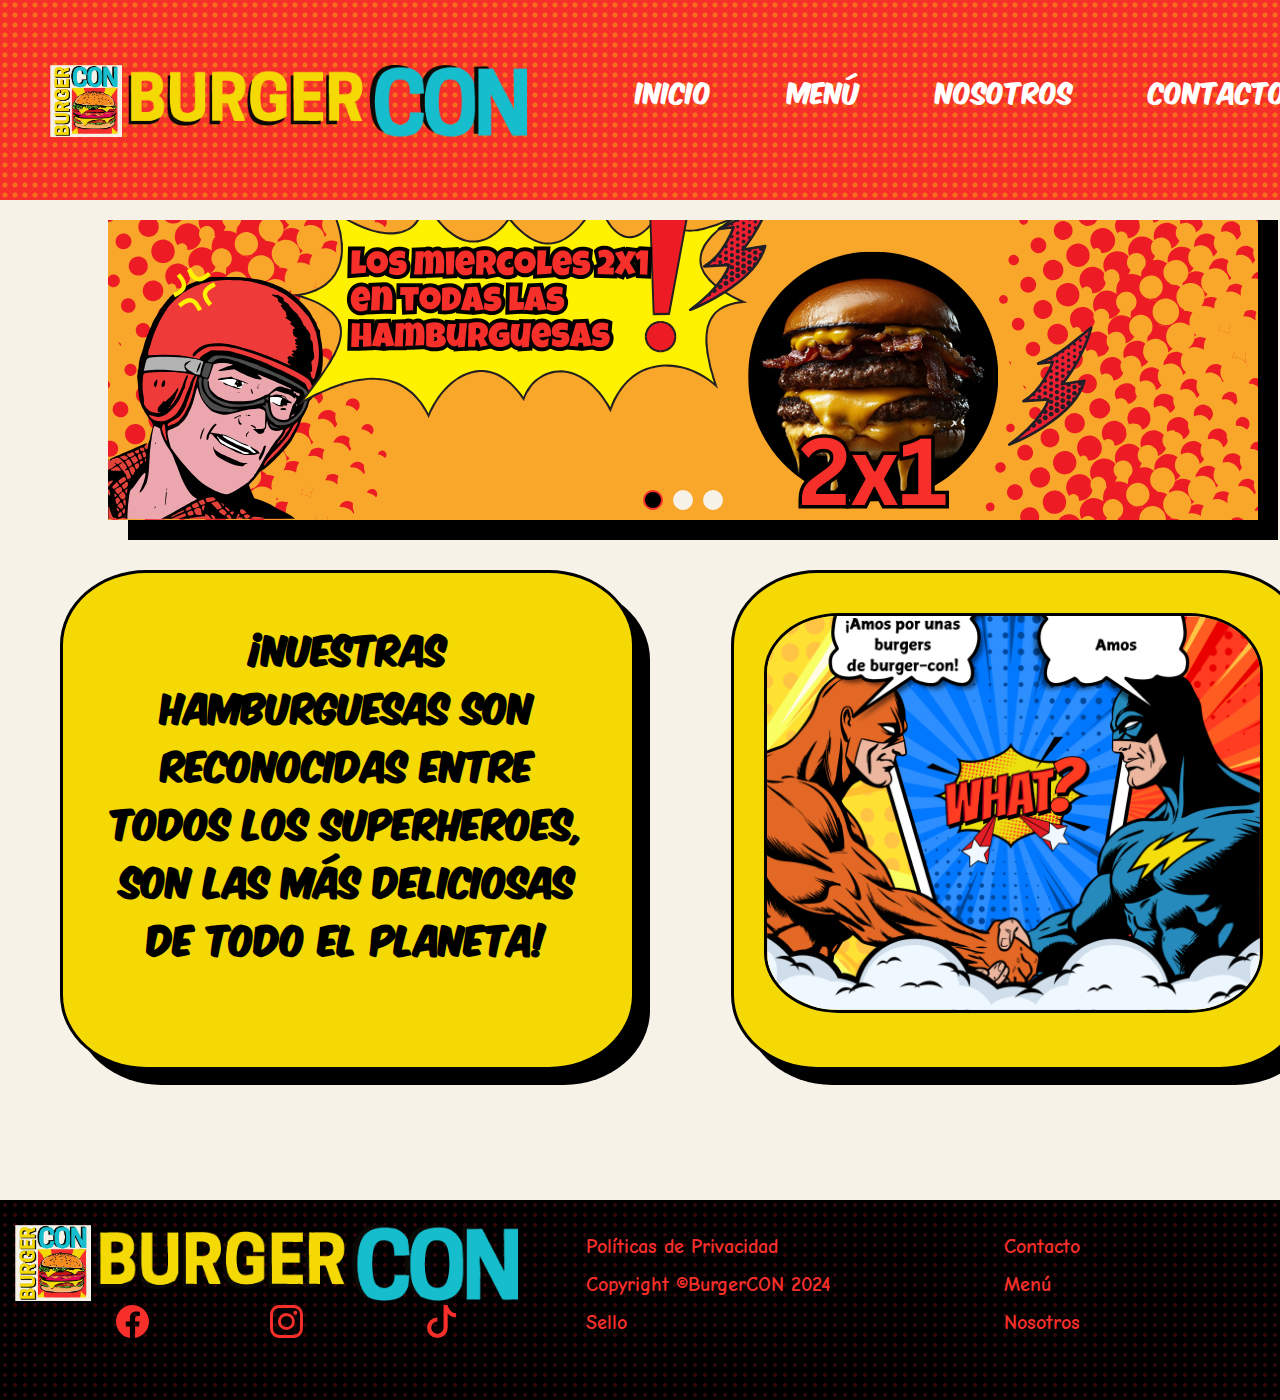
<file: index.html>
<!DOCTYPE html>
<html lang="es">

<head>
    <meta charset="UTF-8">
    <meta name="viewport" content="width=device-width, initial-scale=1.0">
    <title>Document</title>

    <link rel="stylesheet" href="css/headFoot_style.css">
    <link rel="stylesheet" href="css/textos.css">
    <link rel="stylesheet" href="css/inicioStyle.css">
</head>

<body>
    <header>
        <!-- Logos -->
        <div class="header_col1" id="top">
            <a href="#"> <!-- Aqui va la direccion a la pagina de inicio -->
                <div class="imagen">
                    <img src="imgs_genericas/imagotipo.png" alt="ImagotipoBC">
                    <img src="imgs_genericas/logotipoBC.png" alt="logotipoBC">
                </div>
            </a>
        </div>

        <!-- Barra de navegacion -->
        <nav class=" header_col2">
            <ul class="menu_nav">
                <li><a href="index.html">Inicio</a></li>
                <li><a href="menu.html">Menú</a></li>
                <li><a href="nosotros.html">Nosotros</a></li>
                <li><a href="contacto.html">Contacto</a></li>
            </ul>
        </nav>
    </header>

    <section>
        <div class="banner">
            <div class="slider">
                <input type="radio" name="slider" id="slide1" checked>
                <input type="radio" name="slider" id="slide2">
                <input type="radio" name="slider" id="slide3">
    
                <div class="slides">
                    <div class="slide slide1">
                        <img src="img/baner1.png" alt="Imagen 1">
                    </div>
                    <div class="slide slide2">
                        <img src="img/baner2.png" alt="Imagen 2">
                    </div>
                    <div class="slide slide3">
                        <img src="img/baner3.png" alt="Imagen 3">
                    </div>
                </div>
    
                <div class="nav">
                    <label for="slide1"></label>
                    <label for="slide2"></label>
                    <label for="slide3"></label>
                </div>
            </div>
        </div>

        
        <div class="informacion">
            <h2>¡Nuestras hamburguesas son reconocidas entre todos los Superheroes, son las más deliciosas de todo el
                planeta!</h2>
        </div>
        <div class="imgdia">
            <img class="img1" src="img/heroes.png" height="400">
        </div>
    
    </section>



<!-- Footer -->
    <footer>
        <!-- Logo e iconos -->
        <div class="footer_col1">
            <a href="#top"> <!-- te lleva a la cabeza de la pagina -->
                    <div class="sublogo">
                        <img src="imgs_genericas/imagotipo.png" alt="ImagotipoBC">
                        <img src="imgs_genericas/logotipoBC.png" alt="logotipoBC">
                    </div>
            </a>
            
            <div class="iconos"> <!-- redes sociales -->
                <ul>
                    <li><a href="#"><img src="imgs_genericas/facebook.svg" alt="Facebook"></a></li>
                    <li><a href="#"><img src="imgs_genericas/instagram.svg" alt="Instagram"></a></li>
                    <li><a href="#"><img src="imgs_genericas/tiktok.svg" alt="TikTok"></a></li>
                </ul>
            </div>
        </div>

        <!-- Avisos legales y de privacidad -->
        <div class="footer_cols">
            <ul>
                <li><a href="#">Políticas de Privacidad</a></li>
                <li><a href="#">Copyright ©BurgerCON 2024</a></li>
                <li><a href="#">Sello</a></li>
            </ul>
        </div>

        <!-- Exploracion interna -->
        <div class="footer_cols">
            <ul>
                <li><a href="contacto.html">Contacto</a></li>
                <li><a href="menu.html">Menú</a></li>
                <li><a href="nosotros.html">Nosotros</a></li>
            </ul>
        </div>
    </footer>
</body>

</html>
</file>
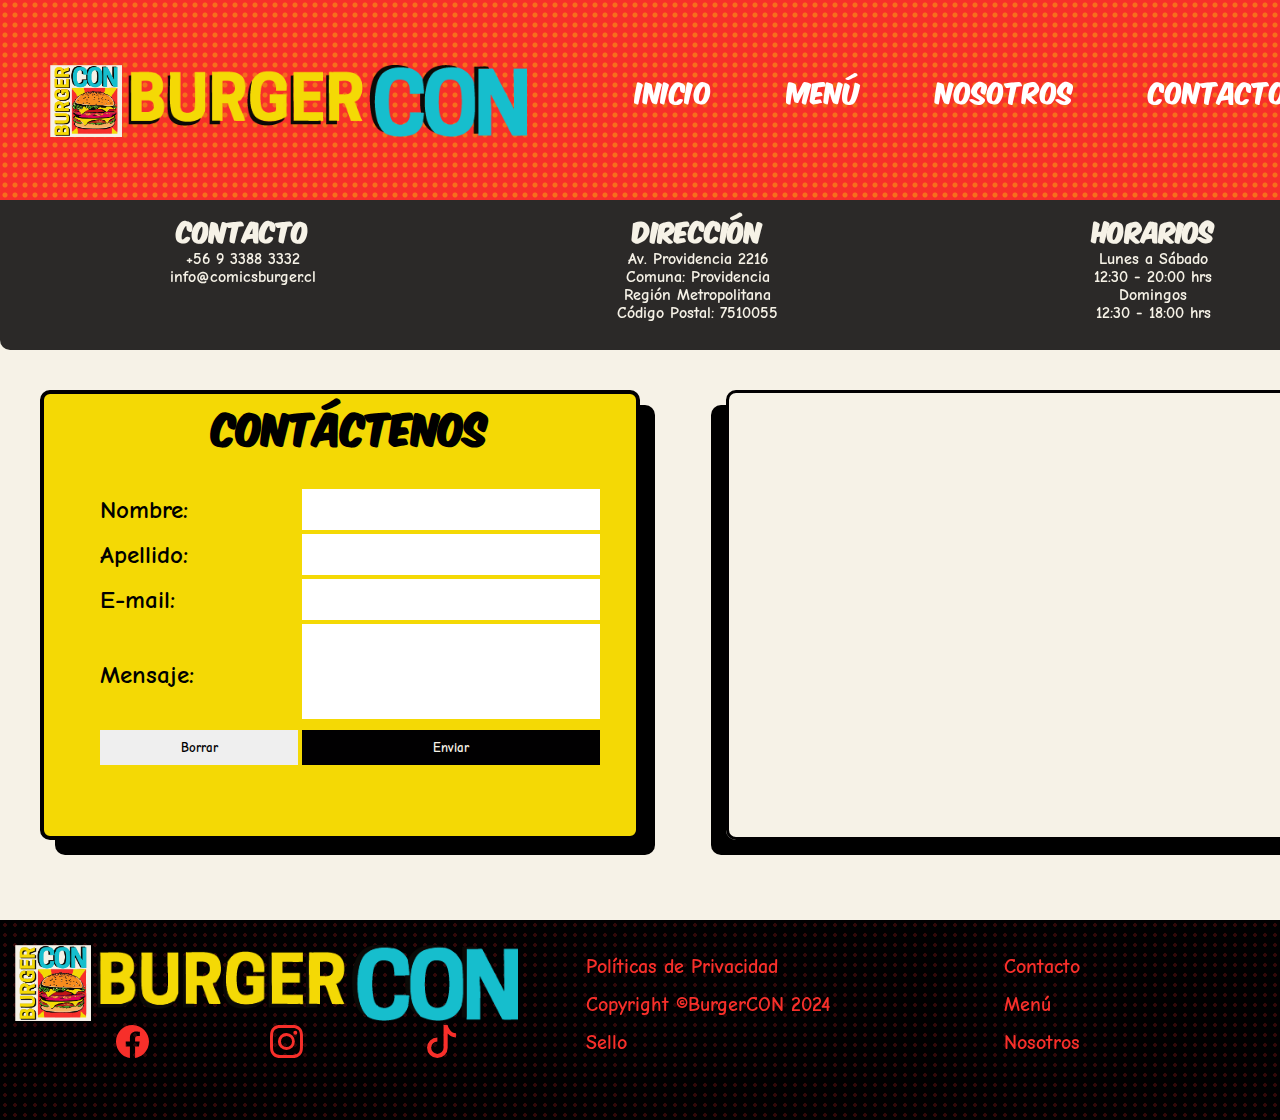
<file: contacto.html>
<!DOCTYPE html>
<html lang="es">

<head>
    <meta charset="UTF-8">
    <meta name="viewport" content="width=device-width, initial-scale=1.0">
    <title>Document</title>

    <link rel="stylesheet" href="css/textos.css">
    <link rel="stylesheet" href="css/headFoot_style.css">
    <link rel="stylesheet" href="css/formularioStyle.css">
</head>

<body>
    <header>
        <!-- Logos -->
        <div class="header_col1" id="top">
            <a href="#"> <!-- Aqui va la direccion a la pagina de inicio -->
                <div class="imagen">
                    <img src="imgs_genericas/imagotipo.png" alt="ImagotipoBC">
                    <img src="imgs_genericas/logotipoBC.png" alt="logotipoBC">
                </div>
            </a>
        </div>

        <!-- Barra de navegacion -->
        <nav class=" header_col2">
            <ul class="menu_nav">
                <li><a href="index.html">Inicio</a></li>
                <li><a href="menu.html">Menú</a></li>
                <li><a href="nosotros.html">Nosotros</a></li>
                <li><a href="contacto.html">Contacto</a></li>
            </ul>
        </nav>
    </header>


    <section>
        <div class="top_info">
            <div class="contact-info">
                <div class="columna">
                    <h2>Contacto</h2>
                    <p> +56 9 3388 3332</p>
                    <p> info@comicsburger.cl</p>
                </div>
                <div class="columna">
                    <h2>Dirección</h2>
                    <p>Av. Providencia 2216</p>
                    <p>Comuna: Providencia</p>
                    <p>Región Metropolitana</p>
                    <p>Código Postal: 7510055</p>
                </div>
                <div class="columna">
                    <h2>Horarios</h2>
                    <p>Lunes a Sábado</p>
                    <p>12:30 - 20:00 hrs</p>
                    <p>Domingos</p>
                    <p>12:30 - 18:00 hrs</p>
                </div>
            </div>
        </div>


        <div class="form_container">
            <div class="formulario">

                <form action="#" method="post">
                    <table>
                        <center><h2>Contáctenos</h2></center>
                        <br>
                        <!-- <tr><td colspan="2">Contáctenos</td></tr>-->
                        <tr>
                            <td class="iz">
                                <label for="name">Nombre:</label>
                            </td><!-- Son las columnas -->
                            <td class="der">
                                <input type="text" id="name" name="nombre">
                            </td>
                        </tr> <!-- son los renglones -->
                        <tr>
                            <td class="iz">
                                <label for="last">Apellido:</label>
                            </td>
                            <td class="der">
                                <input type="text" id="last" name="apellido">
                            </td>
                        </tr>
                        <tr>
                            <td class="iz">
                                <label for="e-mail">E-mail:</label>
                            </td>
                            <td class="der">
                                <input type="email" id="e-mail" name="correo">
                            </td>
                        </tr>
                        <tr>
                            <td class="iz">
                                <label for="mensaje">Mensaje:</label>
                            </td>
                            <td class="der">
                                <textarea name="mensaje" id="mensaje" cols="30" rows="5"></textarea>
                            </td>
                        </tr>
                        <tr>
                            <td class="iz"><input type="reset" value="Borrar"></td>
                            <td class="der"><input type="submit" value="Enviar"></td>
                        </tr>
                
                    </table>
                </form>
            </div>


            <div class="mapa">
                <iframe
                    src="https://www.google.com/maps/embed?pb=!1m18!1m12!1m3!1d108627.00139923755!2d-106.56481790273438!3d31.69967090000001!2m3!1f0!2f0!3f0!3m2!1i1024!2i768!4f13.1!3m3!1m2!1s0x86e75d52c6e58c7f%3A0x381fa713fcf41d3a!2sCarl&#39;s%20Jr.%20Ejercito%20Nacional!5e0!3m2!1ses-419!2smx!4v1732087366095!5m2!1ses-419!2smx"
                    style="border:0;" allowfullscreen="" loading="lazy"
                    referrerpolicy="no-referrer-when-downgrade"></iframe>
            </div>
        </div>
    </section>





    <!-- Footer -->
    <footer>
        <!-- Logo e iconos -->
        <div class="footer_col1">
            <a href="#top"> <!-- te lleva a la cabeza de la pagina -->
                <div class="sublogo">
                    <img src="imgs_genericas/imagotipo.png" alt="ImagotipoBC">
                    <img src="imgs_genericas/logotipoBC.png" alt="logotipoBC">
                </div>
            </a>

            <div class="iconos"> <!-- redes sociales -->
                <ul>
                    <li><a href="#"><img src="imgs_genericas/facebook.svg" alt="Facebook"></a></li>
                    <li><a href="#"><img src="imgs_genericas/instagram.svg" alt="Instagram"></a></li>
                    <li><a href="#"><img src="imgs_genericas/tiktok.svg" alt="TikTok"></a></li>
                </ul>
            </div>
        </div>

        <!-- Avisos legales y de privacidad -->
        <div class="footer_cols">
            <ul>
                <li><a href="#">Políticas de Privacidad</a></li>
                <li><a href="#">Copyright ©BurgerCON 2024</a></li>
                <li><a href="#">Sello</a></li>
            </ul>
        </div>
        
        <!-- Exploracion interna -->
        <div class="footer_cols">
            <ul>
                <li><a href="contacto.html">Contacto</a></li>
                <li><a href="menu.html">Menú</a></li>
                <li><a href="nosotros.html">Nosotros</a></li>
            </ul>
        </div>
    </footer>
</body>

</html>
</file>
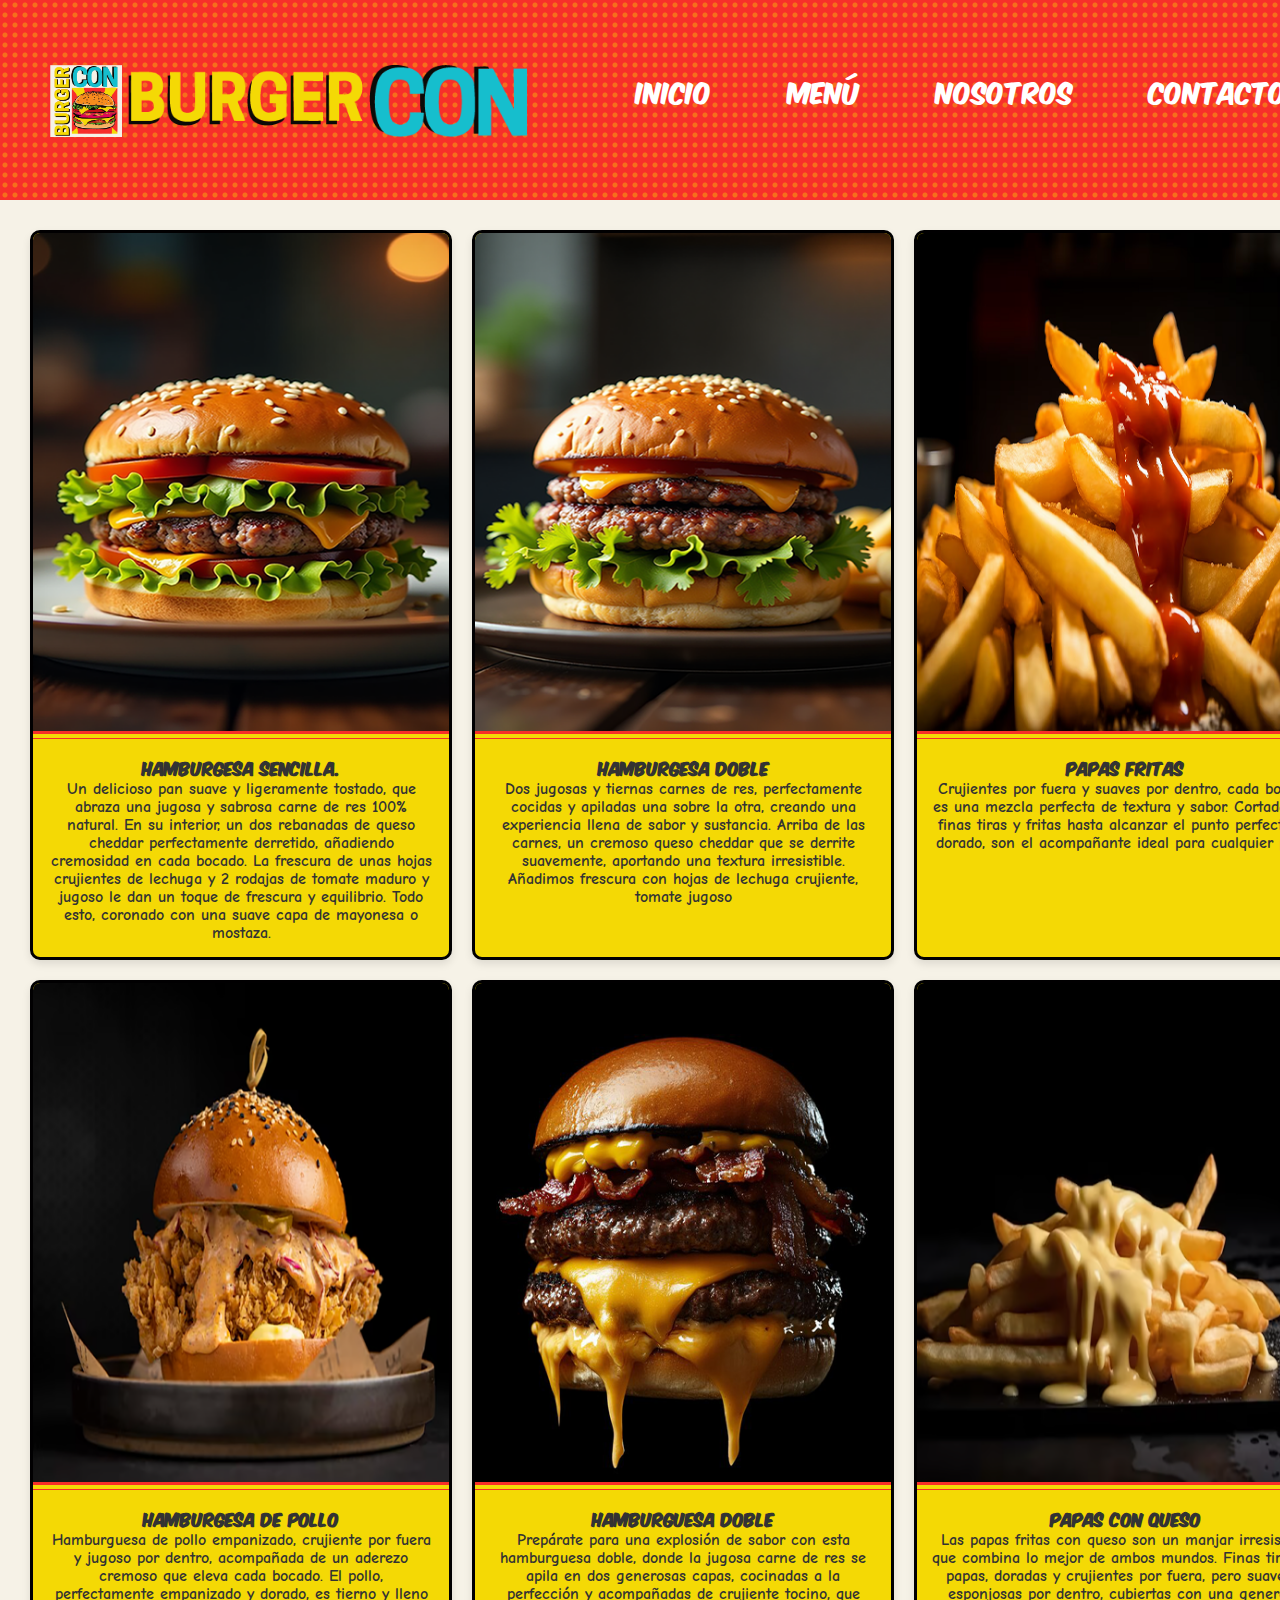
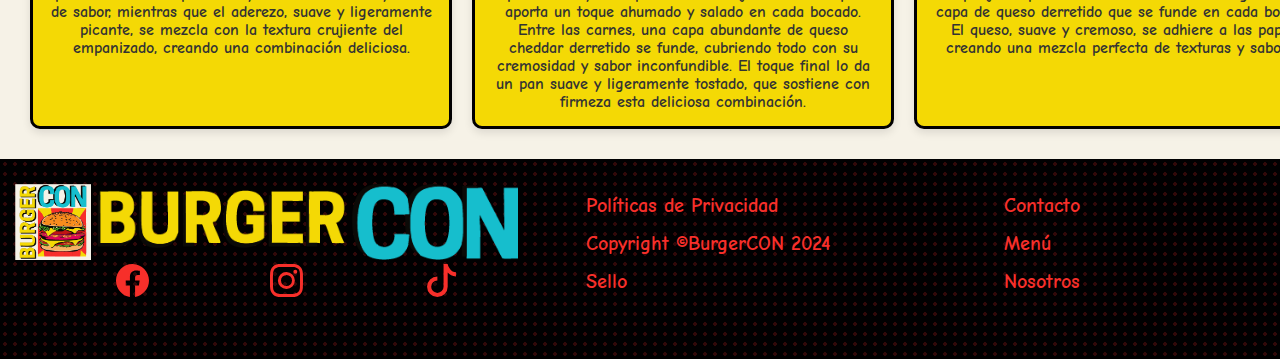
<file: menu.html>
<!DOCTYPE html>
<html lang="es">

<head>
    <meta charset="UTF-8">
    <meta name="viewport" content="width=device-width, initial-scale=1.0">
    <title>Document</title>

    <link rel="stylesheet" href="css/textos.css">
    <link rel="stylesheet" href="css/headFoot_style.css">
</head>

<body>
    <header>
        <!-- Logos -->
        <div class="header_col1" id="top">
            <a href="#"> <!-- Aqui va la direccion a la pagina de inicio -->
                <div class="imagen">
                    <img src="imgs_genericas/imagotipo.png" alt="ImagotipoBC">
                    <img src="imgs_genericas/logotipoBC.png" alt="logotipoBC">
                </div>
            </a>
        </div>

        <!-- Barra de navegacion -->
        <nav class=" header_col2">
            <ul class="menu_nav">
                <li><a href="index.html">Inicio</a></li>
                <li><a href="menu.html">Menú</a></li>
                <li><a href="nosotros.html">Nosotros</a></li>
                <li><a href="contacto.html">Contacto</a></li>
            </ul>
        </nav>
    </header>




    <!-- Sección de Galería con 7 fotos y descripciones -->
    <section class="gallery">
        <div class="photo-item">
            <img src="Menu/hamburgesa1.png" alt="Descripción de la foto 1">
            <p> <strong>Hamburgesa sencilla.</strong> <br>
                Un delicioso pan suave y ligeramente tostado, que abraza una jugosa y sabrosa carne de res 100% natural.
                En su interior, un dos rebanadas de queso cheddar perfectamente derretido, añadiendo cremosidad en cada
                bocado.
                La frescura de unas hojas crujientes de lechuga y 2 rodajas de tomate maduro y jugoso le dan un toque
                de frescura y equilibrio. Todo esto, coronado con una suave capa de mayonesa o mostaza.
            </p>
        </div>
        <div class="photo-item">
            <img src="Menu/hamburgesa 2.png" alt="Descripción de la foto 2">
            <p><strong> Hamburgesa doble </strong> <br>
                Dos jugosas y tiernas carnes de res, perfectamente cocidas y apiladas una sobre la otra, creando una
                experiencia llena de sabor y sustancia. Arriba de las carnes, un cremoso queso cheddar que se derrite
                suavemente, aportando una textura irresistible. Añadimos frescura con hojas de lechuga crujiente, tomate
                jugoso</p>
        </div>
        <div class="photo-item">
            <img src="Menu/papas.png" alt="Descripción de la foto 3">
            <p><strong>Papas fritas </strong> <br>
                Crujientes por fuera y suaves por dentro, cada bocado es una mezcla perfecta de textura y sabor.
                Cortadas en finas tiras y fritas hasta alcanzar el punto perfecto de dorado, son el acompañante ideal
                para cualquier plato.</p>
        </div>
        <div class="photo-item">
            <img src="Menu/hamburgesa 5.png.png" alt="Descripción de la foto 4">
            <p><strong>Hamburgesa de pollo</strong> <br>
                Hamburguesa de pollo empanizado, crujiente por fuera y jugoso por dentro, acompañada de un aderezo
                cremoso que eleva cada bocado. El pollo, perfectamente empanizado y dorado, es tierno y lleno de sabor,
                mientras que el aderezo, suave y ligeramente picante, se mezcla con la textura crujiente del empanizado,
                creando una combinación deliciosa. </p>
        </div>
        <div class="photo-item">
            <img src="Menu/hamburgesa 4.png" alt="Descripción de la foto 5">
            <p><strong>Hamburguesa doble</strong> <br>
                Prepárate para una explosión de sabor con esta hamburguesa doble, donde la jugosa carne de res se apila
                en dos generosas capas, cocinadas a la perfección y acompañadas de crujiente tocino, que aporta un toque
                ahumado y salado en cada bocado. Entre las carnes, una capa abundante de queso cheddar derretido se
                funde, cubriendo todo con su cremosidad y sabor inconfundible. El toque final lo da un pan suave y
                ligeramente tostado, que sostiene con firmeza esta deliciosa combinación.</p>
        </div>
        <div class="photo-item">
            <img src="Menu/papas con queso.png" alt="Descripción de la foto 6">
            <p> <strong>Papas con queso</strong> <br>
                Las papas fritas con queso son un manjar irresistible que combina lo mejor de ambos mundos. Finas tiras
                de papas, doradas y crujientes por fuera, pero suaves y esponjosas por dentro, cubiertas con una
                generosa capa de queso derretido que se funde en cada bocado. El queso, suave y cremoso, se adhiere a
                las papas, creando una mezcla perfecta de texturas y sabores. </p>
        </div>

    </section>



    <!-- Footer -->
    <footer>
        <!-- Logo e iconos -->
        <div class="footer_col1">
            <a href="#top"> <!-- te lleva a la cabeza de la pagina -->
                <div class="sublogo">
                    <img src="imgs_genericas/imagotipo.png" alt="ImagotipoBC">
                    <img src="imgs_genericas/logotipoBC.png" alt="logotipoBC">
                </div>
            </a>

            <div class="iconos"> <!-- redes sociales -->
                <ul>
                    <li><a href="#"><img src="imgs_genericas/facebook.svg" alt="Facebook"></a></li>
                    <li><a href="#"><img src="imgs_genericas/instagram.svg" alt="Instagram"></a></li>
                    <li><a href="#"><img src="imgs_genericas/tiktok.svg" alt="TikTok"></a></li>
                </ul>
            </div>
        </div>

        <!-- Avisos legales y de privacidad -->
        <div class="footer_cols">
            <ul>
                <li><a href="#">Políticas de Privacidad</a></li>
                <li><a href="#">Copyright ©BurgerCON 2024</a></li>
                <li><a href="#">Sello</a></li>
            </ul>
        </div>

        <!-- Exploracion interna -->
        <div class="footer_cols">
            <ul>
                <li><a href="contacto.html">Contacto</a></li>
                <li><a href="menu.html">Menú</a></li>
                <li><a href="nosotros.html">Nosotros</a></li>
            </ul>
        </div>
    </footer>
</body>

</html>
</file>
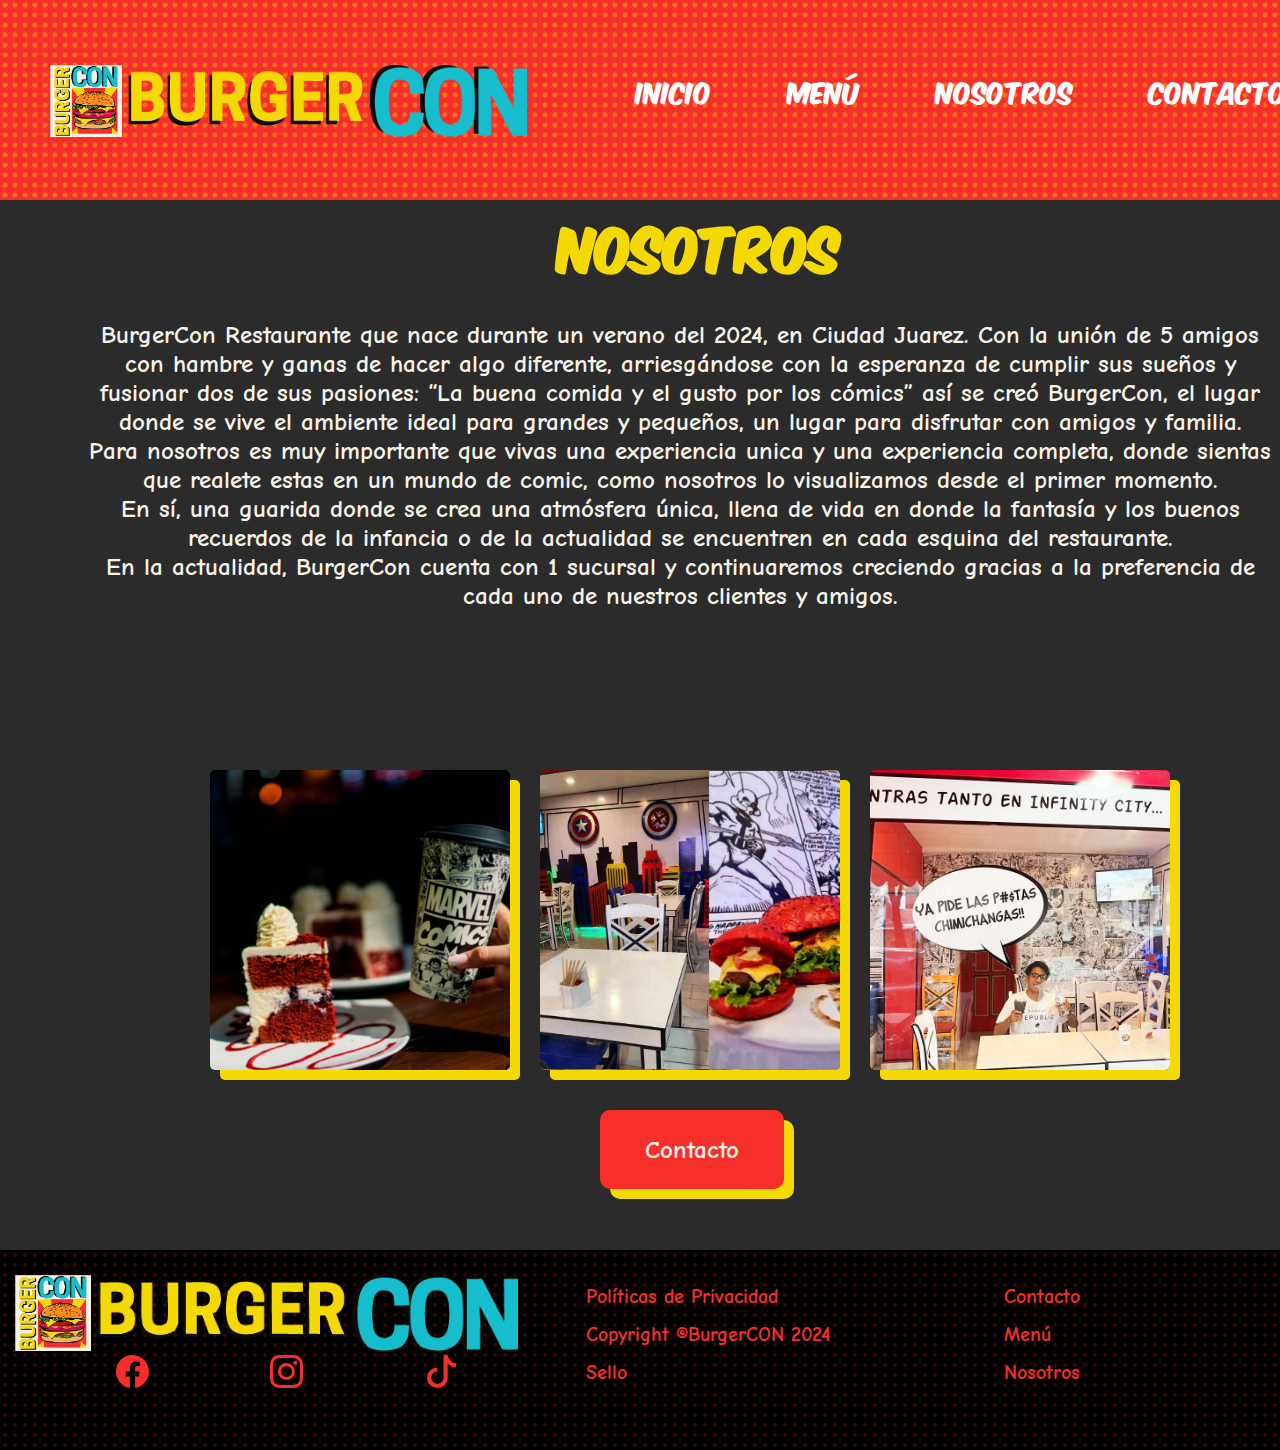
<file: nosotros.html>
<!DOCTYPE html>
<html lang="es">

<head>
    <meta charset="UTF-8">
    <meta name="viewport" content="width=device-width, initial-scale=1.0">
    <title>Document</title>

    <link rel="stylesheet" href="css/textos.css">
    <link rel="stylesheet" href="css/headFoot_style.css">
    <link rel="stylesheet" href="css/NosotrosEstilo.css">
</head>

<body>
    <header>
        <!-- Logos -->
        <div class="header_col1" id="top">
            <a href="#"> <!-- Aqui va la direccion a la pagina de inicio -->
                <div class="imagen">
                    <img src="imgs_genericas/imagotipo.png" alt="ImagotipoBC">
                    <img src="imgs_genericas/logotipoBC.png" alt="logotipoBC">
                </div>
            </a>
        </div>

        <!-- Barra de navegacion -->
        <nav class=" header_col2">
            <ul class="menu_nav">
                <li><a href="index.html">Inicio</a></li>
                <li><a href="menu.html">Menú</a></li>
                <li><a href="nosotros.html">Nosotros</a></li>
                <li><a href="contacto.html">Contacto</a></li>
            </ul>
        </nav>
    </header>




    <section class="nosotros_container">
        <div class="seccion">
            <div class="nosotros">
                <div class="titulo">
                    <h2>NOSOTROS</h2>
                </div>
                <div class="texto">
                    <p>BurgerCon Restaurante que nace durante un verano del 2024, en Ciudad Juarez. Con la unión de 5 amigos
                        con
                        hambre y ganas de hacer algo diferente, arriesgándose con la esperanza de cumplir sus sueños y
                        fusionar dos
                        de sus pasiones: “La buena comida y el gusto por los cómics” así se creó BurgerCon, el lugar donde
                        se vive el
                        ambiente ideal para grandes y pequeños, un lugar para disfrutar con amigos y familia.</p>
    
                    <p>Para nosotros es muy importante que vivas una experiencia unica y una experiencia completa, donde
                        sientas que realete estas en un mundo de comic, como nosotros lo visualizamos desde el primer
                        momento.</p>
    
                    <p>En sí, una guarida donde se crea una atmósfera única, llena de vida en donde la fantasía y los
                        buenos
                        recuerdos de la infancia o de la actualidad se encuentren en cada esquina del restaurante.</p>
    
                    <p>En la actualidad, BurgerCon cuenta con 1 sucursal y continuaremos creciendo gracias
                        a la preferencia de cada uno de nuestros clientes y amigos.</p>
                </div>
                <div class="imagenes-container">
                    <img src="img/imagen 1.png" alt="Imagen 1" class="imagenN">
                    <img src="img/imagen 2.jpg" alt="Imagen 2" class="imagenN">
                    <img src="img/iamgen3.jpg" alt="Imagen 3" class="imagenN">
                </div>
    
    
            </div>
    
            <a href="contacto.html" class="boton">Contacto</a>
    
        </div>
        </div>
    </section>
    


<!-- Footer -->
    <footer>
        <!-- Logo e iconos -->
        <div class="footer_col1">
            <a href="#top"> <!-- te lleva a la cabeza de la pagina -->
                    <div class="sublogo">
                        <img src="imgs_genericas/imagotipo.png" alt="ImagotipoBC">
                        <img src="imgs_genericas/logotipoBC.png" alt="logotipoBC">
                    </div>
            </a>
            
            <div class="iconos"> <!-- redes sociales -->
                <ul>
                    <li><a href="#"><img src="imgs_genericas/facebook.svg" alt="Facebook"></a></li>
                    <li><a href="#"><img src="imgs_genericas/instagram.svg" alt="Instagram"></a></li>
                    <li><a href="#"><img src="imgs_genericas/tiktok.svg" alt="TikTok"></a></li>
                </ul>
            </div>
        </div>

        <!-- Avisos legales y de privacidad -->
        <div class="footer_cols">
            <ul>
                <li><a href="#">Políticas de Privacidad</a></li>
                <li><a href="#">Copyright ©BurgerCON 2024</a></li>
                <li><a href="#">Sello</a></li>
            </ul>
        </div>
        
        <!-- Exploracion interna -->
        <div class="footer_cols">
            <ul>
                <li><a href="contacto.html">Contacto</a></li>
                <li><a href="menu.html">Menú</a></li>
                <li><a href="nosotros.html">Nosotros</a></li>
            </ul>
        </div>
    </footer>
</body>

</html>
</file>
<file: css/headFoot_style.css>
*{
    box-sizing: border-box;
    margin: 0 auto;
}
/*Animacion para barra de navegacion*/
@keyframes boom {
    0%{padding: 40px;border-radius: 8px;}
    75%{padding: 55px;border-radius: 15px;}
    100%{padding: 50px;border-radius: 10px;}
}


header{
    background-color: #F72F2A;
    width: 1366px;
    height: 200px;
    padding: 30px;

    display: flex;
    justify-items: center;

    background-image: radial-gradient(circle, #f4d80560 2px, transparent 3px);
    background-size: 10px 10px; /* Tamaño del patrón */
}

header .header_col1{
    width: 514px;
    height: 150px;
    padding: 10px;
    
    display: flex;
    align-items: center;
}
header .header_col2{
    width: 786px;
    height: 150px;
    padding: 10px;

}

/*barra de navegacion integrada al header*/
nav ul{
    width: auto;
    height: 100px;
    display: flex;
    justify-content: space-evenly;
    align-items: center;
    list-style: none;
    
}


nav ul a{
    color: white;
    height: 50px;
    width: 125px;
    padding: 30px;
    font-size: 25px;
    text-align: center;
    text-decoration: none;
    transition: .6s;

    font-family: AcmeComic;
    
}


nav ul a:hover{
    animation: boom .5s ;
    animation-fill-mode: forwards;
    background-color:#f6f2e7;
    /*background-color: #16BFCC;*/
    color: #010001;
    border: #010001 3px solid ;
}

header .imagen{
    height: 80px;
}

.imagen img{
    height: 90%;
}
header a{
    text-decoration: none;
}

section{
    background-color: #f6f2e7;
}


/*ELEMENTOS FOOTER*/
footer{
    
    background-color: #010001;
    width: 1366px;
    height: 200px;
    padding: 10px;

    display: flex;
    align-items: center;

    background-image: radial-gradient(circle, #f72d2a30 2px, transparent 1px);
    background-size: 10px 10px; /* Tamaño del patrón */
}

footer .footer_col1{ /*footer columna con logo e iconos*/
    width: 504px;
    height: 150px;
    margin-left: 5px;
}

.footer_col1 .sublogo{
    width: 504px;
    height: 80px;
}

.sublogo img{
    height: 95%;
}


.footer_col1 .iconos{
    width: 504px;
    height: 55px;
}

.iconos ul{
    height: 55px;
    display: flex;
    justify-content: space-evenly;
    align-items: center;
    list-style: none;
}
.iconos ul li{
    height: 55px;
}

.iconos li img{
    height: 60%;
}



footer .footer_cols{ /*footer con links y avisos*/
    width: 410px;
    height: 150px;
    margin-left: 5px;
    padding: 10px;
}

.footer_cols ul{
    list-style: none;
}

.footer_cols li{
    padding-bottom: 15px;
}

.footer_cols a{
    padding: 10px;
    text-decoration: none;
    color: #F72F2A;
    font-size: 20px;

    transition: .5s;
}
.footer_cols a:hover{
    color: #010001;
    background-color:aliceblue;
    border-radius: 10px;
}

footer a{
    text-decoration: none;
}




/* Estilos para la galería */
.gallery {
    width: 1366px; /* Ancho de 1366px */
   
    display: grid;
    grid-template-columns: repeat(3, 1fr); /* 3 columnas por fila */
    gap: 20px;
    padding: 30px;
    background-color: #f6f2e7;

}

.photo-item {
    text-align: center;
    background-color: #f4d905;
    border-radius: 10px;
    box-shadow: 0 4px 8px rgba(0, 0, 0, 0.1);
    overflow: hidden;
    border: #010001 3px solid;
}

.photo-item img {
    border-bottom: 3px solid #F72F2A; /* Alineamos con el color del header */
    width: 100%;
}

.photo-item p {
    padding: 15px;
    
    font-size: 1rem;
    color: #333;
    border-top: 1px solid #F72F2A; /* Sección de texto separada */
}

.photo-item:hover {
    box-shadow: 0 8px 16px rgba(0, 0, 0, 0.2);
    transform: scale(1.08);
    transition: all 0.3s ease;
}

@media (max-width: 768px) {
    .gallery {
        grid-template-columns: repeat(2, 1fr); /* En pantallas pequeñas, 2 columnas */
    }
}

@media (max-width: 480px) {
    .gallery {
        grid-template-columns: 1fr; /* En pantallas muy pequeñas, 1 columna */
    }
}
</file>
<file: css/textos.css>
@font-face {
    font-family: CuerpoTexto;
    src: url(../fonts/texto/ComicNeue-Bold.ttf);
}
@font-face {
    font-family: TitulosTexto;
    src: url(../fonts/titulos/KOMIKAX_.ttf);
}

*{
    font-family: CuerpoTexto;
}

h2{
    font-family: TitulosTexto;
}
strong{
    font-family: TitulosTexto;
}

.header_col2 .menu_nav a{
    font-family: TitulosTexto;
}
</file>
<file: css/inicioStyle.css>
*{
    box-sizing: border-box;
    margin: 0 auto;

}

section{
    width: 1366px;
    height: 1000px;
    background-color: #f6f2e7;
}

.informacion{
    width: 575px;
    height: 500px;
    background-color: #f4d905;
    border: black 3px solid;
    float: left;
    margin-left: 60px;
    text-align: center;
    box-shadow: 15px 15px #010001;
    border-radius: 15%;
    
    
}
h2{
    font-size: 35px;
    margin: 45px;
    
}
.imgdia{
    width: 575px;
    height: 500px;
    background-color: #f4d905;
    border: #010001 3px solid;
    float: right;
    margin-right: 60px ;
    box-shadow: 15px 15px #010001;
    border-radius: 15%;

}
.img1{
    margin-left: 30px;
    margin-top: 40px;
    border: #010001 3px solid;
    border-radius: 15%;

}
.slider {
    position: relative;
    width: 100%;
    max-width: 1150px;
    padding: 50px auto;
    overflow: hidden;
    padding-top: 20px ;
    box-shadow: 20px 20px 0;
    margin-bottom: 50px;
}

.slides {
    display: flex;
    transition: transform 0.5s ease;
}

.slide {
    min-width: 100%;
    height: 300px; /* Ajusta la altura según tus necesidades */
    display: flex;
    justify-content: center;
    align-items: center;
}

.slide img {
    width: 100%;
    height: 100%;
    object-fit: cover;
}

input[type="radio"] {
    display: none;
}
.nav {
    position: absolute;
    bottom: 10px;
    left: 50%;
    transform: translateX(-50%);
    display: flex;
}

.nav label {
    width: 20px;
    height: 20px;
    background-color: #f6f2e7;
    margin: 0 5px;
    border-radius: 50%;
    cursor: pointer;
    transition: background-color 1s;
}

input#slide1:checked ~ .slides {
    transform: translateX(0);
}

input#slide2:checked ~ .slides {
    transform: translateX(-100%);
}

input#slide3:checked ~ .slides {
    transform: translateX(-200%);
}

input#slide1:checked ~ .nav label[for="slide1"],
input#slide2:checked ~ .nav label[for="slide2"],
input#slide3:checked ~ .nav label[for="slide3"] {
    background-color: #010001;
    border: #F72F2A 2px solid;
}
</file>
<file: css/formularioStyle.css>
*{
    box-sizing: border-box;
    margin: 0 auto;
}
body{
    width: 1366px;
    height: 500px ;
}

/*section{
    background-color: #f6f2e7;
    
    
}*/

.top_info{
    width: 1366px;
    height: 150px;
    background-color: #010001d4;
    color: #f6f2e7;
    text-align: center;

    border-bottom-left-radius: 10px;
    border-bottom-right-radius: 10px;
}
.contact-info {
    display: flex;
    justify-content: space-between;
    padding-top: 10px;
    
  }
  
.columna {
    width: 30%;
    padding-left: 30px;
} 

.form_container{
    width: 1366px;
    height: 570px ;
    background-color: #f6f2e7;
   
}


.formulario{
    width: 600px;
    height: 450px ;
    background-color: #f4d905;
    margin: 40px;
    box-shadow: 15px 15px 0; 
    font-size: 25px;
    float: left;
    padding-left: 20px;
    border-radius: 10px;
    border: #010001 4px solid;

}
/*Formulario*/
.iz{
    width: 200px;
    height: auto;
}

.der{
    width: 300px;
    height: auto;
}

textarea, input{
    width: 100%;
}

input[type="text"] {
    outline: 0px;
    border-radius: 0px;
    padding: 10px;
    border: 3px transparent solid;
   
}
input[type="email"] {
    outline: 0px;
    border-radius: 0px;
    padding: 10px;
    border: 3px transparent solid;
   
}

input[type="submit"]{
    border-radius: 0px;
    border: 0px;
    padding: 10px;
    background-color: #010001;
    color: #f6f2e7;
    transition: all 0.3s ease;
}

input[type="submit"]:hover{
    background-color: #cc0c0c;
    color: #010001;
}


textarea{
    resize: none;
    border: 0px;
    outline: 0px;
    padding: 10px;
}

input[type="reset"]{
    resize: none;
    border: 0px;
    outline: 0px;
    padding: 10px;
}

/**/

.mapa{
    width: 600px;
    height: 450px;
    float: right;
    margin: 40px;
    box-shadow: -15px 15px 0; 
    border-radius: 10px;
    border: #010001 3px solid;

}

.mapa iframe{
    width: 590px;
    height: 440px;
    border-radius: 10px;
}
</file>
<file: css/NosotrosEstilo.css>
.nosotros_container {
    width: 1366px;
    height: auto;
    
    background-color: #010001d4;
  }
.seccion{
    width: 1366px;
    height: 1050px;
}
.nosotros{
    width: 1366px;
    height: 900px;
    margin: 0 auto;

}
.titulo{
    width: 500px;
    height: 100px;
    margin-left: 450px;
    margin-top: px;
    float: left;
    font-size: 35px;
    text-align: center;
    color: #f4d905;

}
.texto{
    width: 1200px;
    height: 400px;
    margin-top: 20px;
    margin-left: 80px;
    float: left;
    font-size: 25px;
    text-align: center;
    color: #f6f2e7;
    

}
.imagenes-container {
    display: flex;
    justify-content: space-between;
    gap: 30px;
    padding: 20px;
    text-align: center;
    float: left;
    margin-left: 190px;
    margin-top: 30px;
   
  }
  
  .imagenN {
    width: 300px; 
    height: 300px; 
    object-fit: cover;
    box-shadow: 10px 10px #f4d905; 
    border-radius: 5px;
  }
  
 
  .boton {
    display: inline-block;
    text-decoration: none;
    background-color: #F72F2A;
    color:  #f6f2e7; 
    padding: 25px 45px; 
    border: none;
    border-radius: 10px;
    font-size: 25px;
    cursor: pointer;
    transition: 0.3s ease; 
    margin-top: 10px;
    text-align: center;
    margin-left: 600px;
    box-shadow: 10px 10px 0 #f4d905;
  }
  
  .boton:hover {
    background-color: #f4d905; 
    color: #000000;
    box-shadow: 15px 15px 0 #F72F2A;
  }
</file>
